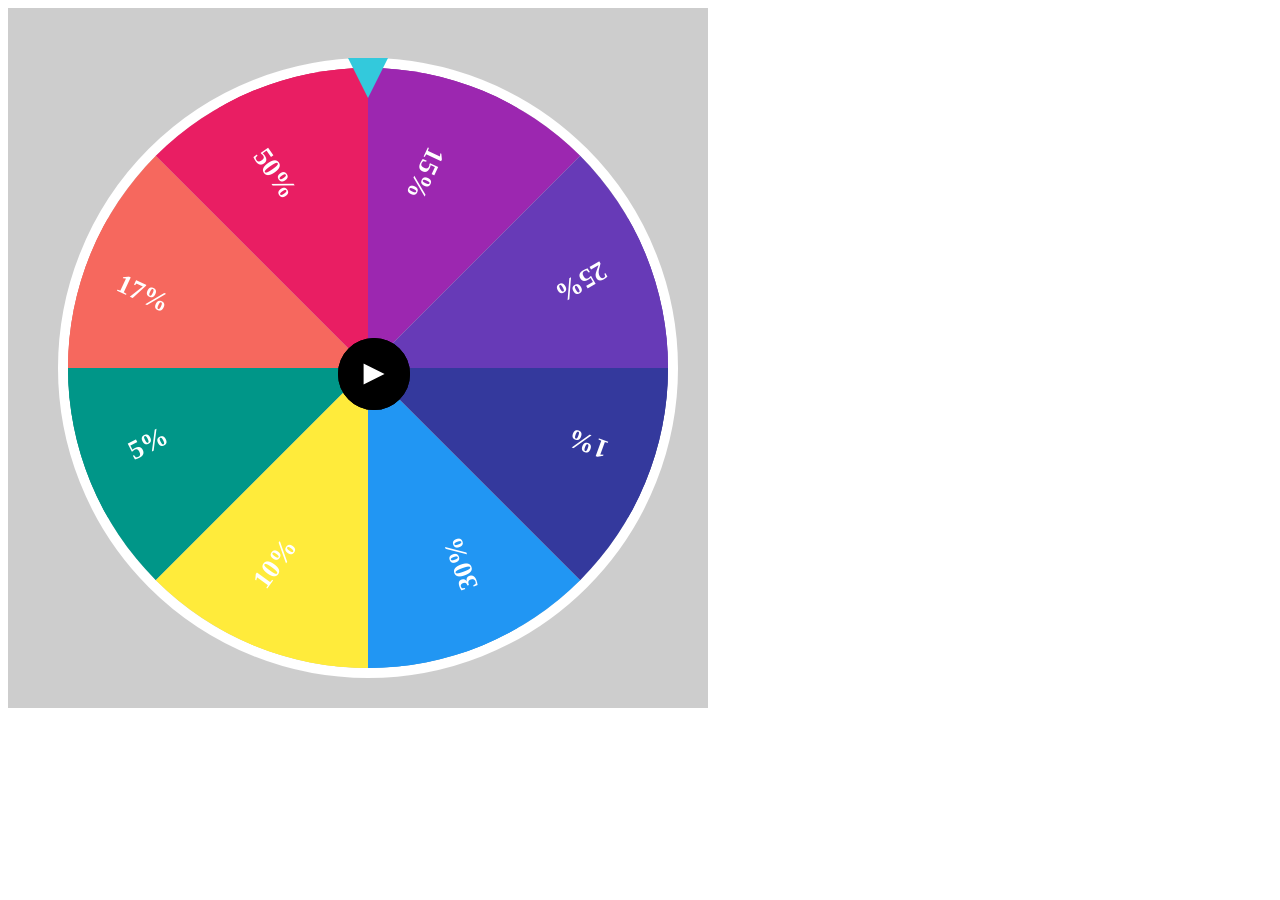
<file: roletinha/index.html>
<!DOCTYPE html>
<html lang="pt-br">
<head>
    <meta charset="UTF-8">
    <meta name="viewport" content="width=device-width, initial-scale=1.0">
    <title>Roleta de Prêmios</title>
    <link rel="stylesheet" href="style.css">
</head>
<body>
    <div class="folha">
        <div class="seta"></div>
        <div class="roleta" id="roleta">
            <div class="box1"></div>
            <div class="box2"></div>
            <div class="box3"></div>
            <div class="box4"></div>
            <div class="box5"></div>
            <div class="box6"></div>
            <div class="box7"></div>
            <div class="box8"></div>
            <div class="premio premio1" id="opt1">17%</div>
            <div class="premio premio2" id="opt0">50%</div>
            <div class="premio premio3" id="opt7">15%</div>
            <div class="premio premio4" id="opt6">25%</div>
            <div class="premio premio5" id="opt5">1%</div>
            <div class="premio premio6" id="opt4">30%</div>
            <div class="premio premio7" id="opt3">10%</div>
            <div class="premio premio8" id="opt2">5%</div>
            <div id="btnPlay" class="btnRoleta play" onclick="playOnClick()">►</div>
            <div id="btnStop" class="btnRoleta stop" onclick="stopOnClick()">❚❚</div>
        </div>
    </div>
    <p id="msgGanhador"></p>
    <script src="script.js"></script>
</body>
</html>
</file>
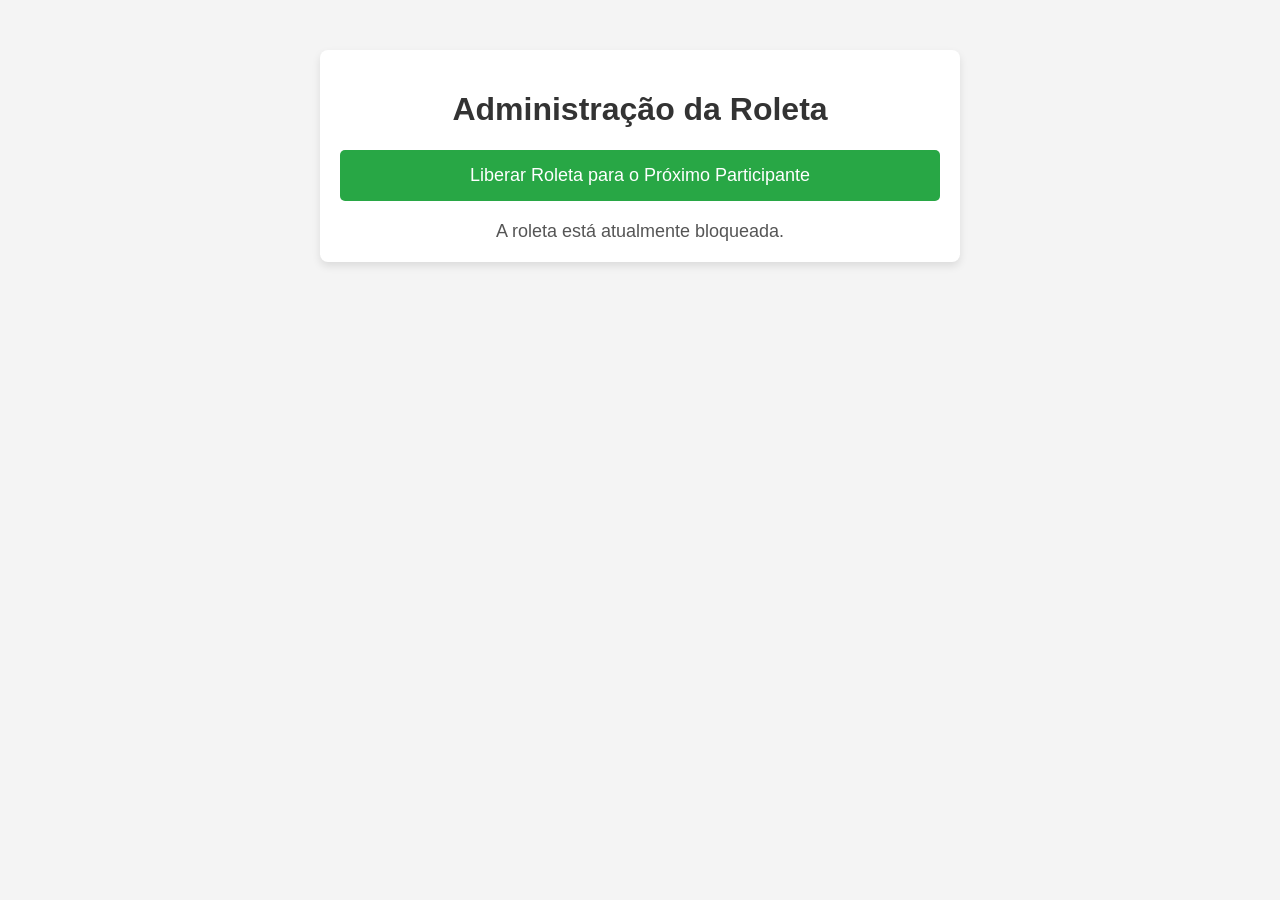
<file: roletinha/liberar.html>
<!DOCTYPE html>
<html lang="pt-br">
<head>
    <meta charset="UTF-8">
    <meta name="viewport" content="width=device-width, initial-scale=1.0">
    <title>Administração - Liberar Roleta</title>
    <style>
        body {
            font-family: Arial, sans-serif;
            background-color: #f4f4f4;
            margin: 0;
            padding: 0;
        }
        .container {
            max-width: 600px;
            margin: 50px auto;
            padding: 20px;
            background: #fff;
            border-radius: 8px;
            box-shadow: 0 4px 8px rgba(0, 0, 0, 0.1);
        }
        h1 {
            text-align: center;
            color: #333;
        }
        .btn {
            display: block;
            width: 100%;
            padding: 15px;
            margin: 20px 0;
            font-size: 18px;
            color: #fff;
            background: #28a745;
            border: none;
            border-radius: 5px;
            cursor: pointer;
            text-align: center;
        }
        .btn:hover {
            background: #218838;
        }
        .status {
            text-align: center;
            font-size: 18px;
            color: #555;
            margin-top: 20px;
        }
    </style>
</head>
<body>
    <div class="container">
        <h1>Administração da Roleta</h1>
        <button class="btn" onclick="liberarRoleta()">Liberar Roleta para o Próximo Participante</button>
        <div class="status" id="status"></div>
    </div>
    <script>
        // Função para liberar a roleta
        function liberarRoleta() {
            // Marca no localStorage que a roleta está liberada
            localStorage.setItem("roletaLiberada", "true");
            atualizarStatus();
            alert("Roleta liberada para o próximo participante!");
        }

        // Função para atualizar o status da roleta
        function atualizarStatus() {
            const statusDiv = document.getElementById("status");
            const roletaLiberada = localStorage.getItem("roletaLiberada") === "true";
            if (roletaLiberada) {
                statusDiv.innerHTML = "A roleta está liberada para o próximo participante.";
            } else {
                statusDiv.innerHTML = "A roleta está atualmente bloqueada.";
            }
        }

        // Atualiza o status ao carregar a página
        atualizarStatus();
    </script>
</body>
</html>
</file>
<file: roletinha/style.css>
.folha {

    position: relative;

    background-color: #cdcdcd;

    width: 600px;

    height: 600px;

    padding: 50px;

}

.roleta {

    border: 10px solid #FFF;

    position: relative;

    width: 100%;

    height: 100%;

    border-radius: 50%;

    overflow: hidden;

/*    animation: roleta 5s linear infinite;*/

}

path {

  fill: transparent;

}

.seta {

    position: absolute;

    left: 48.5%;

    border-bottom: 0px solid transparent;

    border-left: 20px solid transparent;

    border-right: 20px solid transparent;

    border-top: 40px solid #33c9dc;

    width: 0;

    height: 0;

    z-index: 999;

    animation: animacaoSeta .35s linear infinite;

}

.box1,

.box2,

.box3,

.box4,

.box5,

.box6,

.box7,

.box8 {

    position: absolute;

    width: 0;

    height: 0;

}

.box1 {

    border-top: 150px solid transparent;

    border-right: 150px solid transparent;

    border-bottom: 150px solid #f6685e;

    border-left: 150px solid #f6685e;

}

.box5 {

    border-top: 150px solid #e91e63;

    border-right: 150px solid #e91e63;

    border-bottom: 150px solid transparent;

    border-left: 150px solid transparent;

}

.box2 {

    border-top: 150px solid #9c27b0;

    border-right: 150px solid transparent;

    border-bottom: 150px solid transparent;

    border-left: 150px solid #9c27b0;

    left: 50%;

}

.box6 {

    border-top: 150px solid transparent;

    border-right: 150px solid #673ab7;

    border-bottom: 150px solid #673ab7;

    border-left: 150px solid transparent;

    left: 50%

}

.box4 {

    border-top: 150px solid transparent;

    border-right: 150px solid transparent;

    border-bottom: 150px solid #2196f3;

    border-left: 150px solid #2196f3;

    top: 50%;

    left: 50%;

}

.box8 {

    border-top: 150px solid #34399d;

    border-right: 150px solid #34399d;

    border-bottom: 150px solid transparent;

    border-left: 150px solid transparent;

    top: 50%;

    left: 50%;

}

.box3 {

    border-top: 150px solid #009688;

    border-right: 150px solid transparent;

    border-bottom: 150px solid transparent;

    border-left: 150px solid #009688;

    top: 50%;

}

.box7 {

    border-top: 150px solid transparent;

    border-right: 150px solid #ffeb3b;

    border-bottom: 150px solid #ffeb3b;

    border-left: 150px solid transparent;

    top: 50%;

}

@keyframes roleta {

    0% {

        transform: rotate(0deg)

    }

    100% {

        transform: rotate(360deg)

    }

}

@keyframes animacaoSeta {

    0% { transform: rotate(0deg)}

    25% { transform: rotate(-15deg)}

    75% { transform: rotate(15deg)}

    100% { transform: rotate(0deg)}

}

.premio {

    position: absolute;

    z-index: 999;

    font-size: 27px;

    font-weight: bold;

    color: white;

}

.premio1 {

    top: 35%;

    left: 8%;

    transform: rotate(25deg);

}

.premio2 {

    top: 15%;

    left: 30%;

    transform: rotate(55deg);

}

.premio3 {

    top: 15%;

    left: 55%;

    transform: rotate(115deg);

}

.premio4 {

    top: 33%;

    right: 10%;

    transform: rotate(150deg);

}

.premio5 {

    top: 60%;

    right: 10%;

    transform: rotate(200deg);

}

.premio6 {

    top: 80%;

    right: 30%;

    transform: rotate(250deg);

}

.premio7 {

    top: 80%;

    left: 30%;

    transform: rotate(306deg);

}

.premio8 {

    top: 60%;

    left: 10%;

    transform: rotate(333deg);

}

.btnRoleta {

    position: absolute;

    color: white;

    background-color: #000;

    border: 15px solid #000;

    cursor: pointer;

    top:45%;

    left: 45%;

    font-size: 35px;

    border-radius: 50%;

    height: 42px;

    width: 42px;

    text-align: center;

}

.play {

    z-index: 999;

}

.stop {

/*    visibility: hidden;*/

    animation-play-state: paused;

}
</file>
